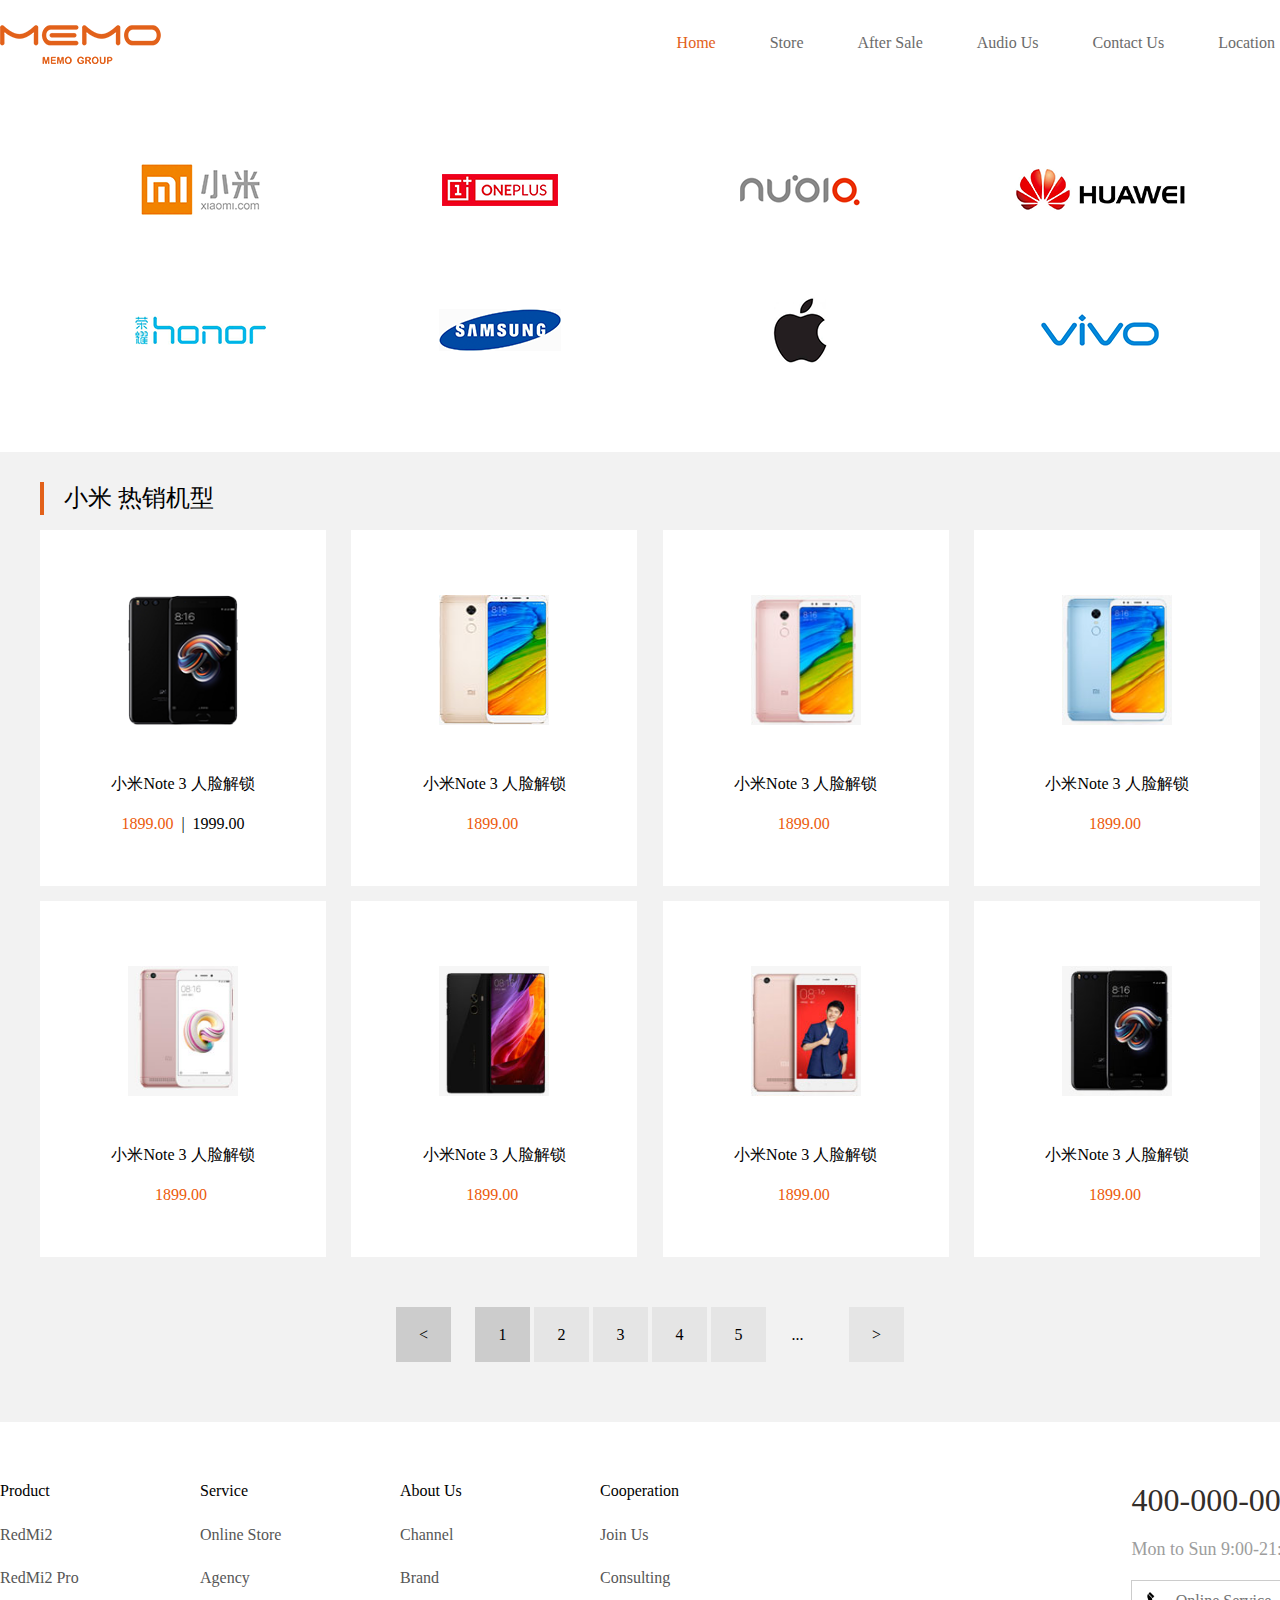
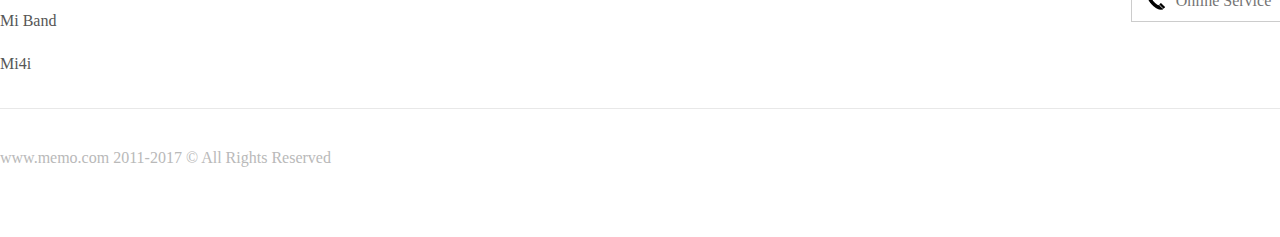
<file: view/morephone.html>
<!DOCTYPE html>
<html lang="en">
<head>
    <meta charset="UTF-8">
    <title>memo</title>
    <link rel="stylesheet" type="text/css" href="../style/style.css"/>
    <!-- <script src="//cdnjs.cloudflare.com/ajax/libs/less.js/3.0.2/less.min.js"></script> -->
</head>
<body>
    <div id="morephone">
        <div class="web">
            <header>
                <a href="" class="logo"></a>
                <nav>
                    <a class="active" href="../index.html">Home</a>
                    <a href="phonebrands.html">Store</a>
                    <a href="javascript:;">After Sale</a>
                    <a href="javascript:;">Audio Us</a>
                    <a href="aboutour.html">Contact Us</a>
                    <a href="javascript:;">Location</a>
                </nav>
            </header>
        </div>
        <div class="show-icon">
            <div class="icon-phone">
                <div>
                    <img src="../images/common/xmicon.png" alt="">
                </div>
                <div>
                    <img src="../images/common/flicon.png" alt="">
                </div>
                <div>
                    <img src="../images/common/nbicon.png" alt="">
                </div>
                <div>
                    <img src="../images/common/hwicon.png" alt="">
                </div>
            </div>
            <div class="icon-phone">
                <div>
                    <img src="../images/common/ryicon.png" alt="">
                </div>
                <div>
                    <img src="../images/common/sxicon.png" alt="">
                </div>
                <div>
                    <img src="../images/common/pgicon.png" alt="">
                </div>
                <div>
                    <img src="../images/common/wvicon.png" alt="">
                </div>
            </div>
        </div>
        <div class="all-screen">
            <div class="brands-show">
                <div class="title">
                    <div class="hot">小米&nbsp;热销机型</div>
                </div>
                <div class="phone-list">
                    <div class="phone-card">
                        <img src="../images/phonebrands/phone1.png" alt="">
                        <p class="phone-pro">
                            小米Note 3 人脸解锁
                        </p>
                        <p class="phone-price">
                            <span class="nowprice">1899.00&nbsp; </span>   <span class="setprice">|&nbsp; 1999.00</span> 
                        </p>
                    </div>
                    <div class="phone-card">
                        <img src="../images/phonebrands/phone2.jpg" alt="">
                        <p class="phone-pro">
                            小米Note 3 人脸解锁
                        </p>
                        <p class="phone-price">
                            <span class="nowprice">1899.00&nbsp; </span>   <span class="setprice"></span> 
                        </p>
                    </div>
                    <div class="phone-card">
                        <img src="../images/phonebrands/phone3.jpg" alt="">
                        <p class="phone-pro">
                            小米Note 3 人脸解锁
                        </p>
                        <p class="phone-price">
                            <span class="nowprice">1899.00&nbsp; </span>   <span class="setprice"></span> 
                        </p>
                    </div>
                    <div class="phone-card">
                        <img src="../images/phonebrands/phone4.jpg" alt="">
                        <p class="phone-pro">
                            小米Note 3 人脸解锁
                        </p>
                        <p class="phone-price">
                            <span class="nowprice">1899.00&nbsp; </span>   <span class="setprice"></span> 
                        </p>
                    </div>
                    <div class="phone-card">
                        <img src="../images/phonebrands/phone5.jpg" alt="">
                        <p class="phone-pro">
                            小米Note 3 人脸解锁
                        </p>
                        <p class="phone-price">
                            <span class="nowprice">1899.00&nbsp; </span>   <span class="setprice"></span> 
                        </p>
                    </div>
                    <div class="phone-card">
                        <img src="../images/phonebrands/phone6.jpg" alt="">
                        <p class="phone-pro">
                            小米Note 3 人脸解锁
                        </p>
                        <p class="phone-price">
                            <span class="nowprice">1899.00&nbsp; </span>   <span class="setprice"></span> 
                        </p>
                    </div>
                    <div class="phone-card">
                        <img src="../images/phonebrands/phone7.jpg" alt="">
                        <p class="phone-pro">
                            小米Note 3 人脸解锁
                        </p>
                        <p class="phone-price">
                            <span class="nowprice">1899.00&nbsp; </span>   <span class="setprice"></span> 
                        </p>
                    </div>
                    <div class="phone-card">
                        <img src="../images/phonebrands/phone8.jpg" alt="">
                        <p class="phone-pro">
                            小米Note 3 人脸解锁
                        </p>
                        <p class="phone-price">
                            <span class="nowprice">1899.00&nbsp; </span>   <span class="setprice"></span> 
                        </p>
                    </div>
                </div>
                <div class="pagenation">
                    <div class="prev no-click"><</div>
                    <div class="num no-click">1</div>
                    <div class="num">2</div>
                    <div class="num">3</div>
                    <div class="num">4</div>
                    <div class="num">5</div>
                    <div class="more">...</div>
                    <div class="next">></div>
                </div>
            </div>
        </div>
        
        
        <div class="footer clear">
            <div class="bottom-map clear">
                <div class="map-item">
                    <div class="item-title">Product</div>
                    <a href="">RedMi2</a>
                    <a href="">RedMi2 Pro</a>
                    <a href="">Mi Band</a>
                    <a href="">Mi4i</a>
                </div>
                <div class="map-item">
                    <div class="item-title">Service</div>
                    <a href="">Online Store</a>
                    <a href="">Agency</a>
                </div>
                <div class="map-item">
                    <div class="item-title">About Us</div>
                    <a href="">Channel</a>
                    <a href="">Brand</a>
                </div>
                <div class="map-item">
                    <div class="item-title">Cooperation</div>
                    <a href="">Join Us</a>
                    <a href="">Consulting</a>
                </div>
            </div>
            <div class="contact-info">
                <div class="tel-num">400-000-000</div>
                <div class="open-time">Mon to Sun 9:00-21:00</div>
                <a class="tel" href="" class="online">Online Service</a>
            </div>
        </div>
        <div class="copy">
            <div class="copyright">www.memo.com 2011-2017 &copy; All Rights Reserved</div>
        </div>
    </div>
    

</body>
</html>
</file>
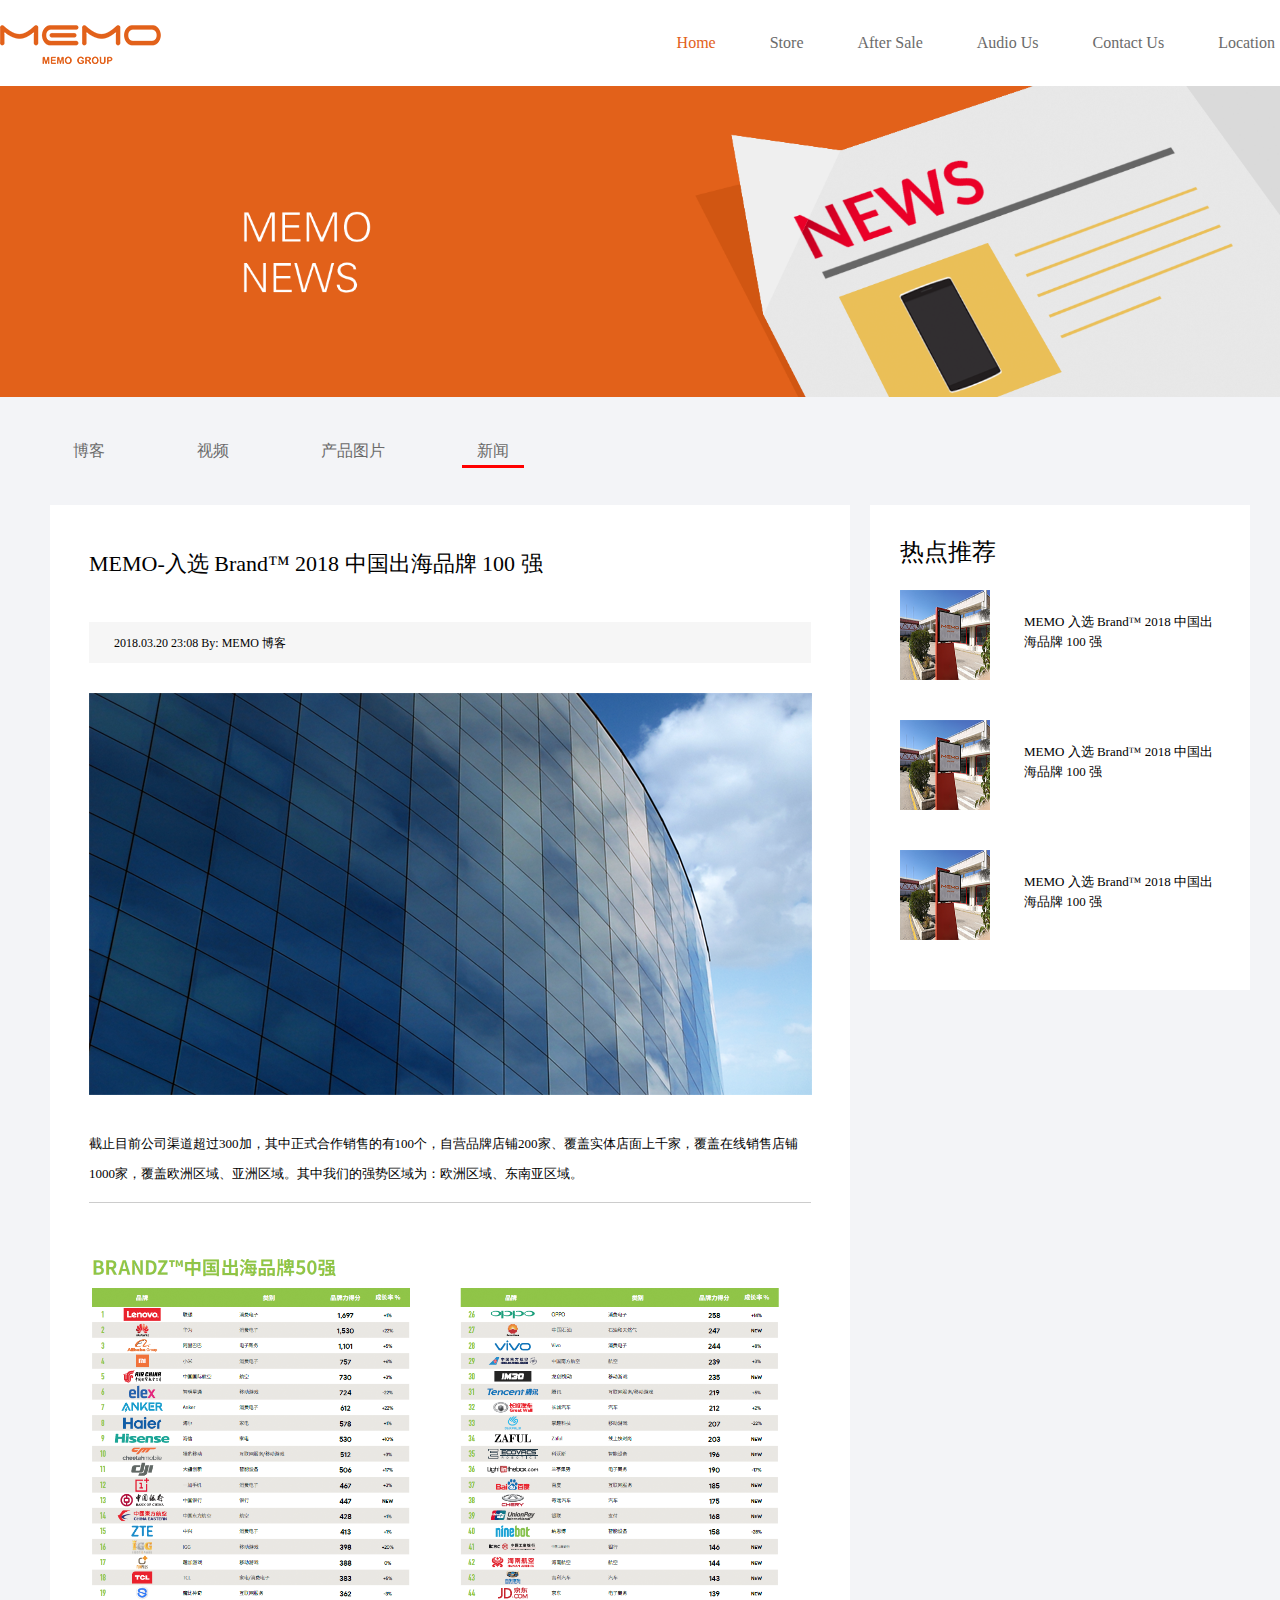
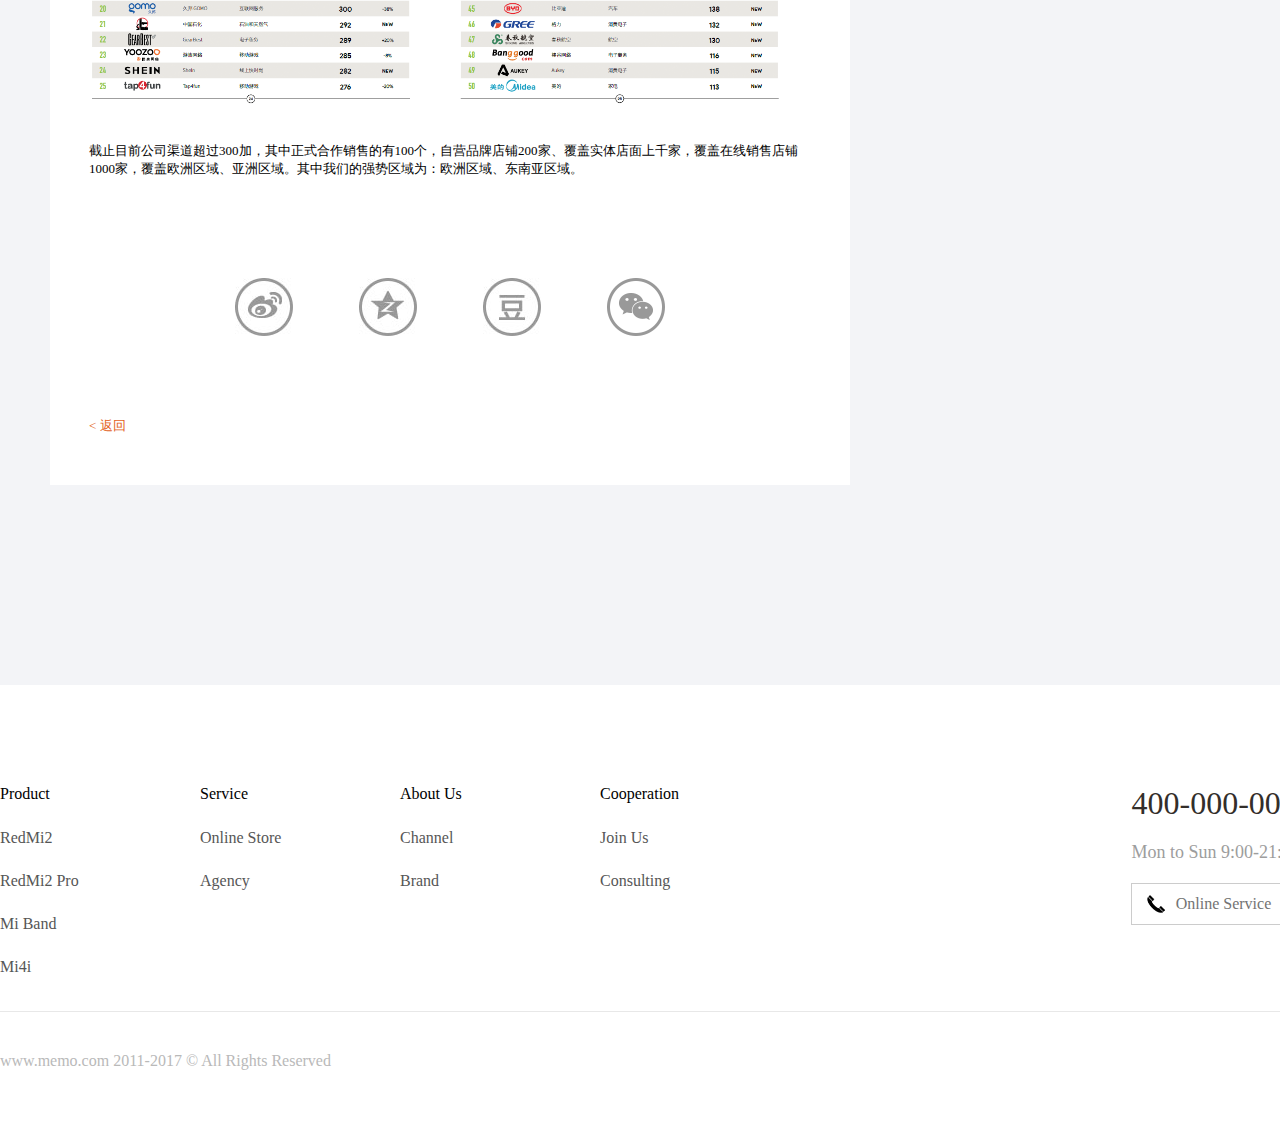
<file: view/newdetail.html>
<!DOCTYPE html>
<html lang="en">
<head>
    <meta charset="UTF-8">
    <title>memo</title>
    <link rel="stylesheet" type="text/css" href="../style/style.css"/>
    <!-- <script src="//cdnjs.cloudflare.com/ajax/libs/less.js/3.0.2/less.min.js"></script> -->
</head>
<body>
    <div id="newdetail">
        <div class="web">
            <header>
                <a href="" class="logo"></a>
                <nav>
                    <a class="active" href="../index.html">Home</a>
                    <a href="phonebrands.html">Store</a>
                    <a href="javascript:;">After Sale</a>
                    <a href="javascript:;">Audio Us</a>
                    <a href="aboutour.html">Contact Us</a>
                    <a href="javascript:;">Location</a>
                </nav>
            </header>
        </div>
        <div class="banner">
            <div class="swiper-container">
                <div class="swiper-wrapper">
                    <div class="swiper-slide"><img src="../images/news/banner.png" alt=""></div>
                </div>
            </div>
        </div>
        <div class="content">
            <div class="nav clear">
                <nav>
                    <a href="javascript:;">博客</a>
                    <a href="javascript:;">视频</a>
                    <a href="javascript:;">产品图片</a>
                    <a class="active" href="javascript:;">新闻</a>
                </nav>
            </div>
            <div class="news-list">
                <div class="list">
                    <div class="news-cover line-end">
                        <div class="title">MEMO-入选 Brand™ 2018 中国出海品牌 100 强</div>
                        <div class="share">
                            <span class="time-author">2018.03.20 23:08   By: MEMO 博客</span>
                            <!-- <div class="icon">
                                <img src="" alt="">
                                <span>23</span>
                                <img src="" alt="">
                                <span>23</span>
                                <img src="" alt="">
                            </div> -->
                        </div>
                        <div class="image">
                            <img src="../images/news/coverimg.png" alt="">
                        </div>
                        <div class="introdu">
                            <p>截止目前公司渠道超过300加，其中正式合作销售的有100个，自营品牌店铺200家、覆盖实体店面上千家，覆盖在线销售店铺1000家，覆盖欧洲区域、亚洲区域。其中我们的强势区域为：欧洲区域、东南亚区域。</p>
                        </div>
                    </div>
                    <div class="detail">
                        <img src="../images/newdetail/103.png" alt="">
                        <p>截止目前公司渠道超过300加，其中正式合作销售的有100个，自营品牌店铺200家、覆盖实体店面上千家，覆盖在线销售店铺1000家，覆盖欧洲区域、亚洲区域。其中我们的强势区域为：欧洲区域、东南亚区域。</p>
                    </div>
                    <div class="share-img">
                        <div>
                            <img class="bshare-qzone" src="../images/newdetail/sharewb.jpg" alt="">
                            <img src="../images/newdetail/shareqq.jpg" alt="">
                            <img src="../images/newdetail/sharedd.jpg" alt="">
                            <img src="../images/newdetail/sharewx.png" alt="">
                        </div>
                    </div>
                    <div class="back">
                        <a href="news.html">< 返回</a>
                    </div>
                </div>

                <div class="hot-news">
                    <div class="title">热点推荐</div>
                    <div class="news-short">
                        <img src="../images/news/565645.png" alt="">
                        <p><span>MEMO 入选 Brand™ 2018 中国出海品牌 100 强</span> </p>
                    </div>
                    <div class="news-short">
                        <img src="../images/news/565645.png" alt="">
                        <p><span>MEMO 入选 Brand™ 2018 中国出海品牌 100 强</span> </p>
                    </div>
                    <div class="news-short">
                        <img src="../images/news/565645.png" alt="">
                        <p><span>MEMO 入选 Brand™ 2018 中国出海品牌 100 强</span> </p>
                    </div>
                </div>
                
                
            </div>
            
            
            </div>
            
        </div>
        
        <div class="footer clear">
            <div class="bottom-map clear">
                <div class="map-item">
                    <div class="item-title">Product</div>
                    <a href="">RedMi2</a>
                    <a href="">RedMi2 Pro</a>
                    <a href="">Mi Band</a>
                    <a href="">Mi4i</a>
                </div>
                <div class="map-item">
                    <div class="item-title">Service</div>
                    <a href="">Online Store</a>
                    <a href="">Agency</a>
                </div>
                <div class="map-item">
                    <div class="item-title">About Us</div>
                    <a href="">Channel</a>
                    <a href="">Brand</a>
                </div>
                <div class="map-item">
                    <div class="item-title">Cooperation</div>
                    <a href="">Join Us</a>
                    <a href="">Consulting</a>
                </div>
            </div>
            <div class="contact-info">
                <div class="tel-num">400-000-000</div>
                <div class="open-time">Mon to Sun 9:00-21:00</div>
                <a class="tel" href="" class="online">Online Service</a>
            </div>
        </div>
        <div class="copy">
            <div class="copyright">www.memo.com 2011-2017 &copy; All Rights Reserved</div>
        </div>
        
    </div>
    
    
</body>
</html>
</file>
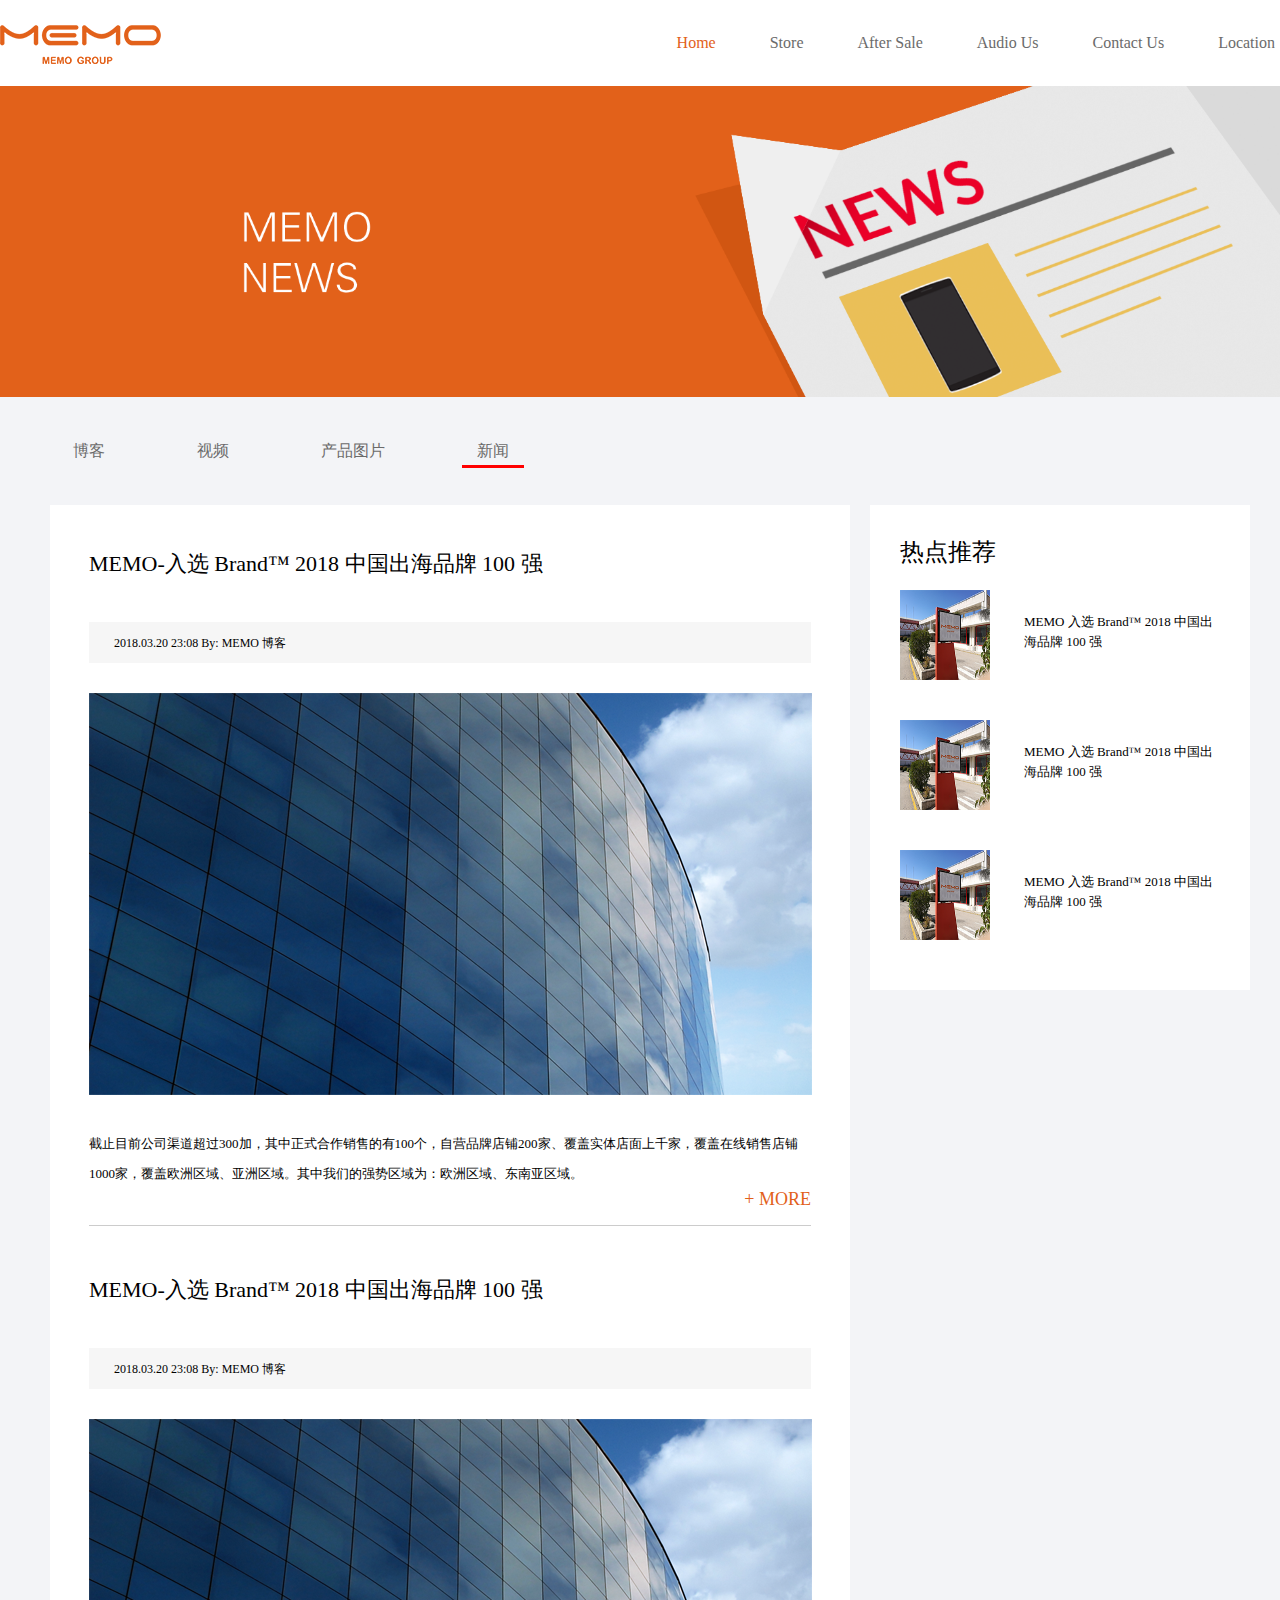
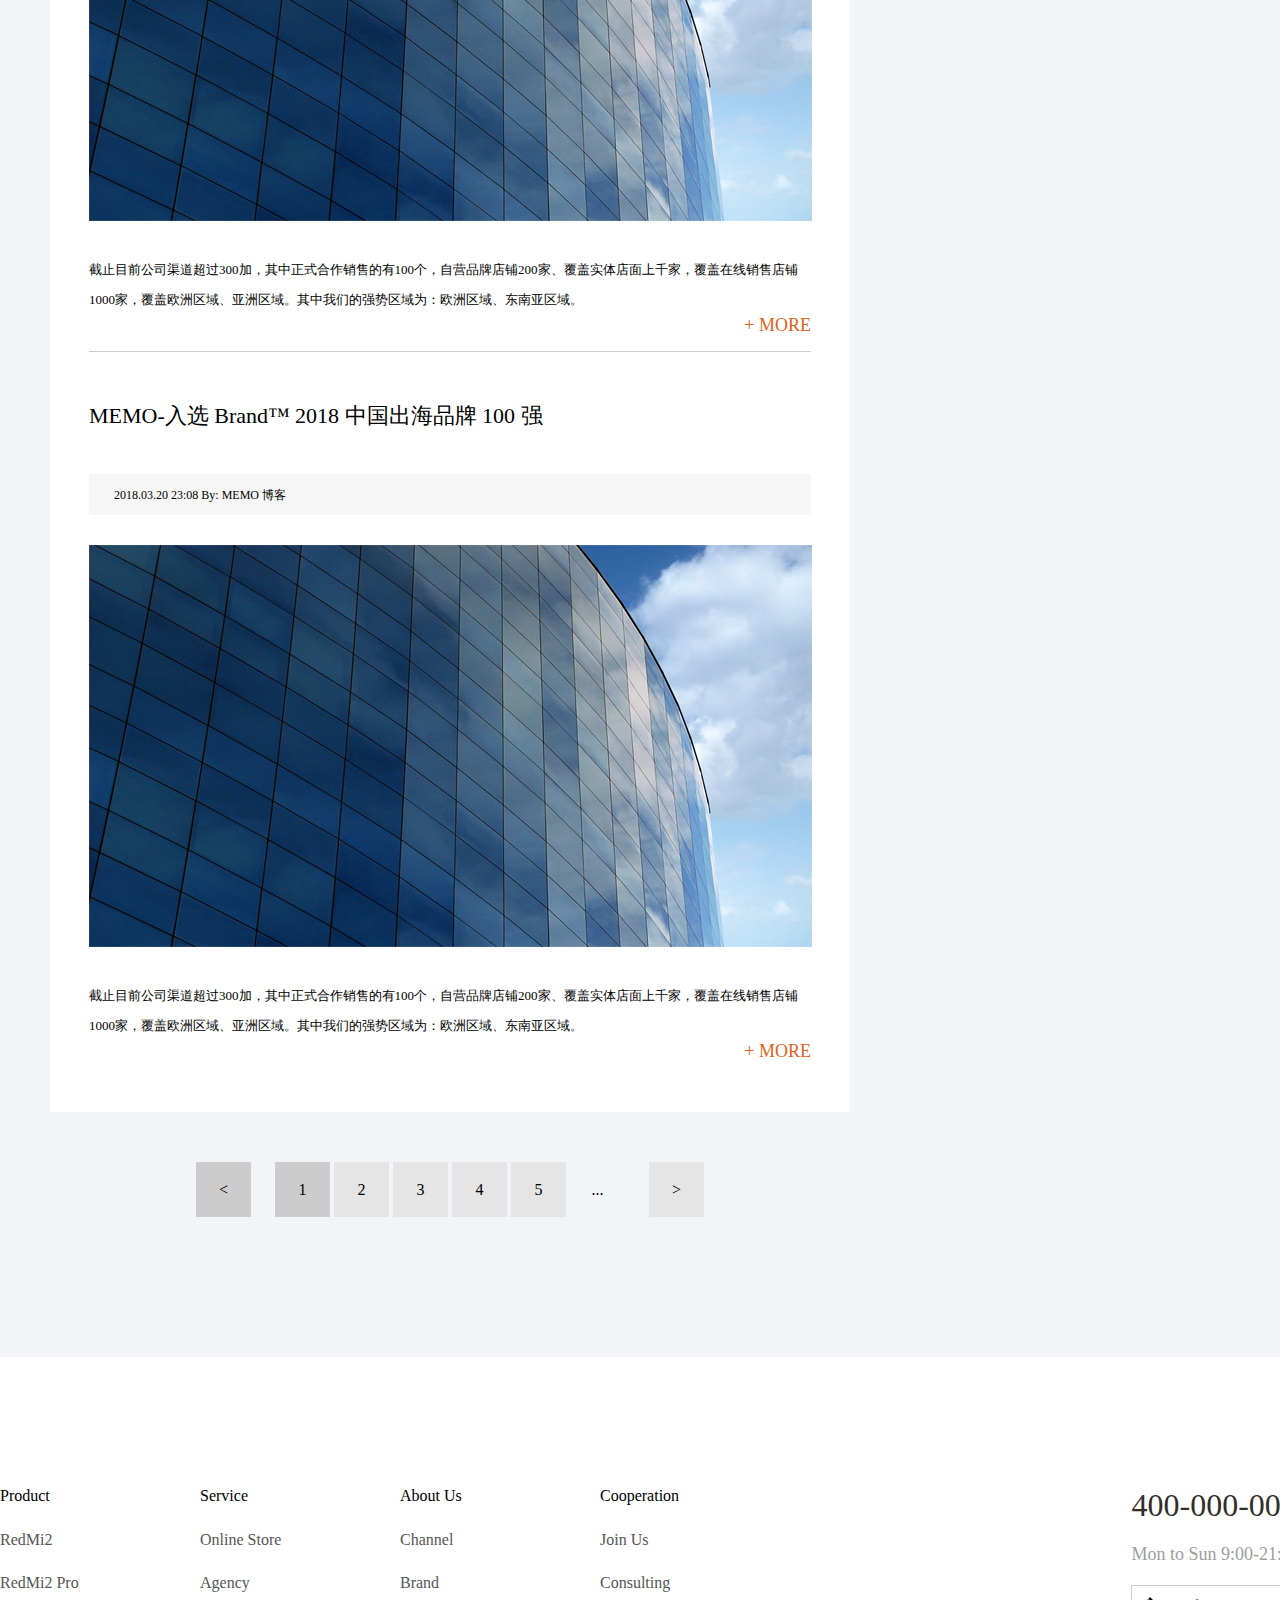
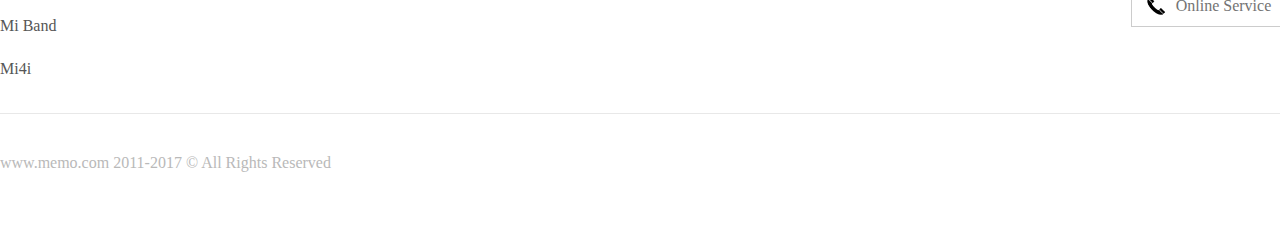
<file: view/news.html>
<!DOCTYPE html>
<html lang="en">
<head>
    <meta charset="UTF-8">
    <title>memo</title>
    <link rel="stylesheet" type="text/css" href="../style/style.css"/>
    <!-- <script src="//cdnjs.cloudflare.com/ajax/libs/less.js/3.0.2/less.min.js"></script> -->
</head>
<body>
    <div id="news">
        <div class="web">
            <header>
                <a href="" class="logo"></a>
                <nav>
                    <a class="active" href="../index.html">Home</a>
                    <a href="phonebrands.html">Store</a>
                    <a href="javascript:;">After Sale</a>
                    <a href="javascript:;">Audio Us</a>
                    <a href="aboutour.html">Contact Us</a>
                    <a href="javascript:;">Location</a>
                </nav>
            </header>
        </div>
        <div class="banner">
            <div class="swiper-container">
                <div class="swiper-wrapper">
                    <div class="swiper-slide"><img src="../images/news/banner.png" alt=""></div>
                </div>
            </div>
        </div>
        <div class="content">
            <div class="nav clear">
                <nav>
                    <a href="javascript:;">博客</a>
                    <a href="javascript:;">视频</a>
                    <a href="javascript:;">产品图片</a>
                    <a class="active" href="javascript:;">新闻</a>
                </nav>
            </div>
            <div class="news-list">
                <div class="list">
                    <div class="news-cover line-end">
                        <div class="title">MEMO-入选 Brand™ 2018 中国出海品牌 100 强</div>
                        <div class="share">
                            <span class="time-author">2018.03.20 23:08   By: MEMO 博客</span>
                            <!-- <div class="icon">
                                <img src="" alt="">
                                <span>23</span>
                                <img src="" alt="">
                                <span>23</span>
                                <img src="" alt="">
                            </div> -->
                        </div>
                        <div class="image">
                            <img src="../images/news/coverimg.png" alt="">
                        </div>
                        <div class="introdu">
                            <p>截止目前公司渠道超过300加，其中正式合作销售的有100个，自营品牌店铺200家、覆盖实体店面上千家，覆盖在线销售店铺1000家，覆盖欧洲区域、亚洲区域。其中我们的强势区域为：欧洲区域、东南亚区域。</p>
                        </div>
                        <a href="newdetail.html" class="more">
                            <p>+  MORE</p>
                        </a>
                    </div>
                    <div class="news-cover line-end">
                        <div class="title">MEMO-入选 Brand™ 2018 中国出海品牌 100 强</div>
                        <div class="share">
                            <span class="time-author">2018.03.20 23:08   By: MEMO 博客</span>
                            <!-- <div class="icon">
                                <img src="" alt="">
                                <span>23</span>
                                <img src="" alt="">
                                <span>23</span>
                                <img src="" alt="">
                            </div> -->
                        </div>
                        <div class="image">
                            <img src="../images/news/coverimg.png" alt="">
                        </div>
                        <div class="introdu">
                            <p>截止目前公司渠道超过300加，其中正式合作销售的有100个，自营品牌店铺200家、覆盖实体店面上千家，覆盖在线销售店铺1000家，覆盖欧洲区域、亚洲区域。其中我们的强势区域为：欧洲区域、东南亚区域。</p>
                        </div>
                        <a href="newdetail.html" class="more">
                            <p>+  MORE</p>
                        </a>
                    </div>
                    <div class="news-cover">
                        <div class="title">MEMO-入选 Brand™ 2018 中国出海品牌 100 强</div>
                        <div class="share">
                            <span class="time-author">2018.03.20 23:08   By: MEMO 博客</span>
                            <!-- <div class="icon">
                                <img src="" alt="">
                                <span>23</span>
                                <img src="" alt="">
                                <span>23</span>
                                <img src="" alt="">
                            </div> -->
                        </div>
                        <div class="image">
                            <img src="../images/news/coverimg.png" alt="">
                        </div>
                        <div class="introdu">
                            <p>截止目前公司渠道超过300加，其中正式合作销售的有100个，自营品牌店铺200家、覆盖实体店面上千家，覆盖在线销售店铺1000家，覆盖欧洲区域、亚洲区域。其中我们的强势区域为：欧洲区域、东南亚区域。</p>
                        </div>
                        <a href="newdetail.html" class="more">
                            <p>+  MORE</p>
                        </a>
                    </div>
                </div>

                <div class="hot-news">
                    <div class="title">热点推荐</div>
                    <div class="news-short">
                        <img src="../images/news/565645.png" alt="">
                        <p><span>MEMO 入选 Brand™ 2018 中国出海品牌 100 强</span> </p>
                    </div>
                    <div class="news-short">
                        <img src="../images/news/565645.png" alt="">
                        <p><span>MEMO 入选 Brand™ 2018 中国出海品牌 100 强</span> </p>
                    </div>
                    <div class="news-short">
                        <img src="../images/news/565645.png" alt="">
                        <p><span>MEMO 入选 Brand™ 2018 中国出海品牌 100 强</span> </p>
                    </div>
                </div>
                
                <div class="pagenation">
                    <div class="prev no-click"><</div>
                    <div class="num no-click">1</div>
                    <div class="num">2</div>
                    <div class="num">3</div>
                    <div class="num">4</div>
                    <div class="num">5</div>
                    <div class="more">...</div>
                    <div class="next">></div>
                </div>
            </div>
            
            
            </div>
            
        </div>
        
        <div class="footer clear">
            <div class="bottom-map clear">
                <div class="map-item">
                    <div class="item-title">Product</div>
                    <a href="">RedMi2</a>
                    <a href="">RedMi2 Pro</a>
                    <a href="">Mi Band</a>
                    <a href="">Mi4i</a>
                </div>
                <div class="map-item">
                    <div class="item-title">Service</div>
                    <a href="">Online Store</a>
                    <a href="">Agency</a>
                </div>
                <div class="map-item">
                    <div class="item-title">About Us</div>
                    <a href="">Channel</a>
                    <a href="">Brand</a>
                </div>
                <div class="map-item">
                    <div class="item-title">Cooperation</div>
                    <a href="">Join Us</a>
                    <a href="">Consulting</a>
                </div>
            </div>
            <div class="contact-info">
                <div class="tel-num">400-000-000</div>
                <div class="open-time">Mon to Sun 9:00-21:00</div>
                <a class="tel" href="" class="online">Online Service</a>
            </div>
        </div>
        <div class="copy">
            <div class="copyright">www.memo.com 2011-2017 &copy; All Rights Reserved</div>
        </div>
    </div>
    

</body>
</html>
</file>
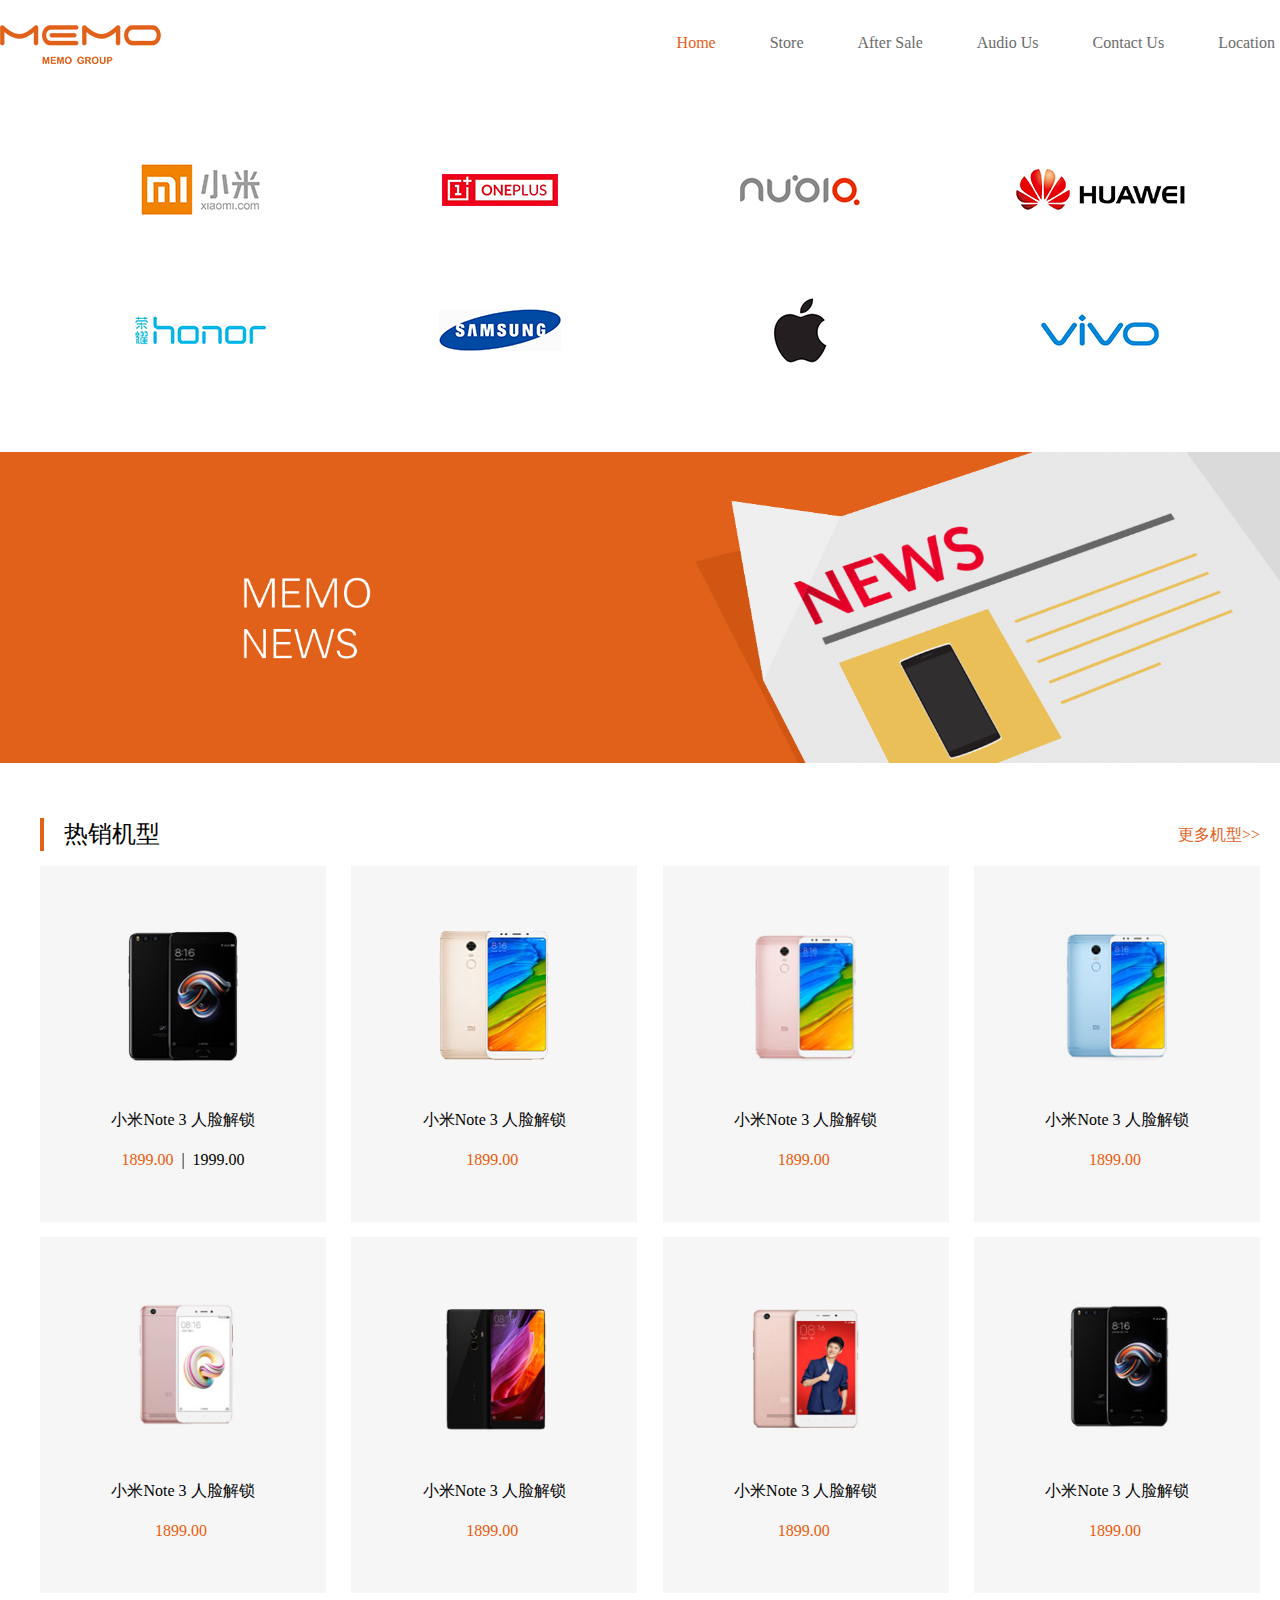
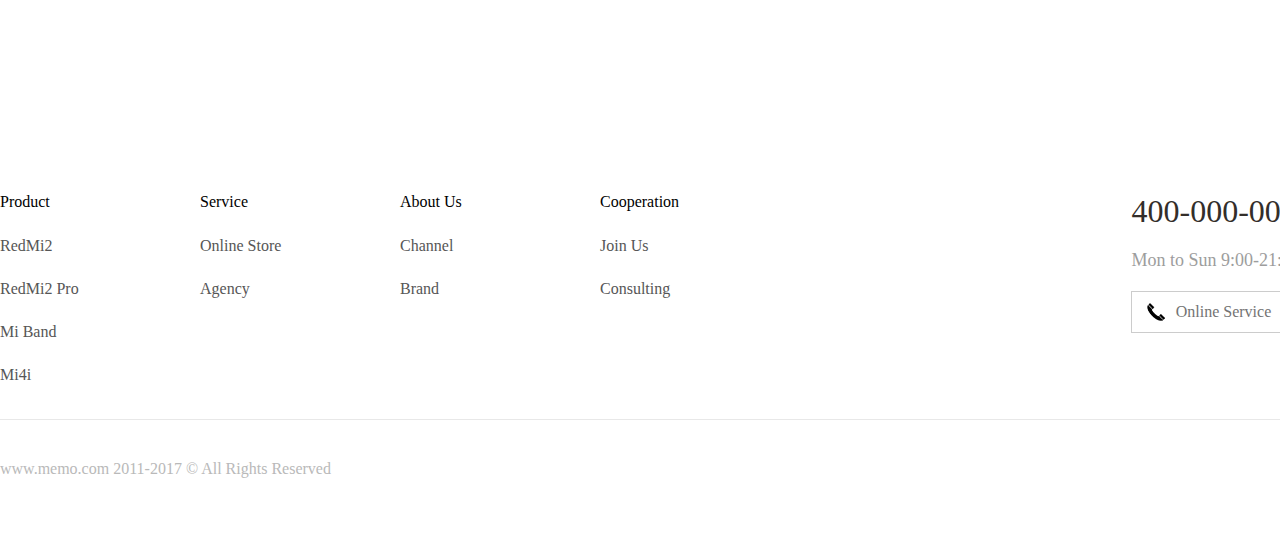
<file: view/phonebrands.html>
<!DOCTYPE html>
<html lang="en">
<head>
    <meta charset="UTF-8">
    <title>memo</title>
    <link rel="stylesheet" type="text/css" href="../style/style.css"/>
    <!-- <script src="//cdnjs.cloudflare.com/ajax/libs/less.js/3.0.2/less.min.js"></script> -->
</head>
<body>
    <div id="phonebrands">
        <div class="web">
            <header>
                <a href="" class="logo"></a>
                <nav>
                    <a class="active" href="../index.html">Home</a>
                    <a href="phonebrands.html">Store</a>
                    <a href="javascript:;">After Sale</a>
                    <a href="javascript:;">Audio Us</a>
                    <a href="aboutour.html">Contact Us</a>
                    <a href="javascript:;">Location</a>
                </nav>
            </header>
        </div>
        <div class="show-icon">
            <div class="icon-phone">
                <div>
                    <img src="../images/common/xmicon.png" alt="">
                </div>
                <div>
                    <img src="../images/common/flicon.png" alt="">
                </div>
                <div>
                    <img src="../images/common/nbicon.png" alt="">
                </div>
                <div>
                    <img src="../images/common/hwicon.png" alt="">
                </div>
            </div>
            <div class="icon-phone">
                <div>
                    <img src="../images/common/ryicon.png" alt="">
                </div>
                <div>
                    <img src="../images/common/sxicon.png" alt="">
                </div>
                <div>
                    <img src="../images/common/pgicon.png" alt="">
                </div>
                <div>
                    <img src="../images/common/wvicon.png" alt="">
                </div>
            </div>
        </div>
        <div class="banner">
            <div class="swiper-container">
                <div class="swiper-wrapper">
                    <div class="swiper-slide"><img src="../images/news/banner.png" alt=""></div>
                </div>
            </div>
        </div>

        <div class="brands-show">
            <div class="title">
                <div class="hot">热销机型</div>
                <a href="morephone.html">更多机型>></a>
            </div>
            <div class="phone-list">
                <div class="phone-card">
                    <img src="../images/phonebrands/phone1.png" alt="">
                    <p class="phone-pro">
                        小米Note 3 人脸解锁
                    </p>
                    <p class="phone-price">
                        <span class="nowprice">1899.00&nbsp; </span>   <span class="setprice">|&nbsp; 1999.00</span> 
                    </p>
                </div>
                <div class="phone-card">
                    <img src="../images/phonebrands/phone2.jpg" alt="">
                    <p class="phone-pro">
                        小米Note 3 人脸解锁
                    </p>
                    <p class="phone-price">
                        <span class="nowprice">1899.00&nbsp; </span>   <span class="setprice"></span> 
                    </p>
                </div>
                <div class="phone-card">
                    <img src="../images/phonebrands/phone3.jpg" alt="">
                    <p class="phone-pro">
                        小米Note 3 人脸解锁
                    </p>
                    <p class="phone-price">
                        <span class="nowprice">1899.00&nbsp; </span>   <span class="setprice"></span> 
                    </p>
                </div>
                <div class="phone-card">
                    <img src="../images/phonebrands/phone4.jpg" alt="">
                    <p class="phone-pro">
                        小米Note 3 人脸解锁
                    </p>
                    <p class="phone-price">
                        <span class="nowprice">1899.00&nbsp; </span>   <span class="setprice"></span> 
                    </p>
                </div>
                <div class="phone-card">
                    <img src="../images/phonebrands/phone5.jpg" alt="">
                    <p class="phone-pro">
                        小米Note 3 人脸解锁
                    </p>
                    <p class="phone-price">
                        <span class="nowprice">1899.00&nbsp; </span>   <span class="setprice"></span> 
                    </p>
                </div>
                <div class="phone-card">
                    <img src="../images/phonebrands/phone6.jpg" alt="">
                    <p class="phone-pro">
                        小米Note 3 人脸解锁
                    </p>
                    <p class="phone-price">
                        <span class="nowprice">1899.00&nbsp; </span>   <span class="setprice"></span> 
                    </p>
                </div>
                <div class="phone-card">
                    <img src="../images/phonebrands/phone7.jpg" alt="">
                    <p class="phone-pro">
                        小米Note 3 人脸解锁
                    </p>
                    <p class="phone-price">
                        <span class="nowprice">1899.00&nbsp; </span>   <span class="setprice"></span> 
                    </p>
                </div>
                <div class="phone-card">
                    <img src="../images/phonebrands/phone8.jpg" alt="">
                    <p class="phone-pro">
                        小米Note 3 人脸解锁
                    </p>
                    <p class="phone-price">
                        <span class="nowprice">1899.00&nbsp; </span>   <span class="setprice"></span> 
                    </p>
                </div>
            </div>
        </div>
        
        <div class="footer clear">
            <div class="bottom-map clear">
                <div class="map-item">
                    <div class="item-title">Product</div>
                    <a href="">RedMi2</a>
                    <a href="">RedMi2 Pro</a>
                    <a href="">Mi Band</a>
                    <a href="">Mi4i</a>
                </div>
                <div class="map-item">
                    <div class="item-title">Service</div>
                    <a href="">Online Store</a>
                    <a href="">Agency</a>
                </div>
                <div class="map-item">
                    <div class="item-title">About Us</div>
                    <a href="">Channel</a>
                    <a href="">Brand</a>
                </div>
                <div class="map-item">
                    <div class="item-title">Cooperation</div>
                    <a href="">Join Us</a>
                    <a href="">Consulting</a>
                </div>
            </div>
            <div class="contact-info">
                <div class="tel-num">400-000-000</div>
                <div class="open-time">Mon to Sun 9:00-21:00</div>
                <a class="tel" href="" class="online">Online Service</a>
            </div>
        </div>
        <div class="copy">
            <div class="copyright">www.memo.com 2011-2017 &copy; All Rights Reserved</div>
        </div>
    </div>
    

</body>
</html>
</file>
<file: style/style.css>
* {
  margin: 0;
  padding: 0;
}
ui,
li {
  list-style: none;
}
a {
  text-decoration: none;
}
.clear:after {
  content: '';
  display: block;
  clear: both;
}
.font-p {
  font-family: "MicrosoftYaHeiLight";
  font-size: 16px;
  color: #949494;
}
.need-oreage-circle::before {
  content: "";
  display: inline-block;
  width: 5px;
  height: 5px;
  background-image: url('../images/common/circle.png');
  position: relative;
  top: -4px;
  left: -10px;
}
.web {
  width: 100%;
  min-width: 1300px;
  margin: 0 auto;
}
header {
  width: 1300px;
  height: 86px;
  margin: 0 auto;
  background: #fff;
}
header .logo {
  float: left;
  width: 162px;
  height: 86px;
  background: url('../images/common/logo.png');
}
header nav {
  float: right;
}
header nav a {
  display: inline-block;
  padding: 0 25px;
  line-height: 86px;
  color: #6b6b6b;
  font-size: 16px;
}
header nav a.active {
  color: #e2611a;
}
.banner {
  width: 100%;
  min-width: 1300px;
}
.banner .swiper-container {
  width: 100%;
}
.banner .swiper-container .swiper-wrapper {
  width: 100%;
}
.banner .swiper-container .swiper-slide {
  width: 100%;
}
.banner .swiper-container .swiper-slide img {
  display: block;
  width: 100%;
}
.banner .swiper-container .swiper-pagination-bullet {
  width: 50px;
  height: 2px;
  border-radius: 0;
  background: rgba(255, 255, 255, 0.6);
  opacity: 1;
  transition: .3s;
}
.banner .swiper-container .swiper-pagination-bullet-active {
  width: 104px;
  height: 4px;
}
.banner .swiper-container .swiper-button-next,
.banner .swiper-container .swiper-button-prev {
  width: 22px;
  height: 39px;
  background-size: cover;
  outline: none;
}
.banner .swiper-container .swiper-button-prev {
  background-image: url(../images/common/arrow-left.png);
  left: 28px;
}
.banner .swiper-container .swiper-button-next {
  background-image: url(../images/common/arrow-right.png);
  right: 28px;
}
.banner .swiper-container-horizontal > .swiper-pagination-bullets .swiper-pagination-bullet {
  margin: 0 10px;
}
.nav {
  width: 1300px;
  height: 108px;
  margin: auto;
  text-align: center;
}
.nav nav {
  float: left;
  line-height: 108px;
  text-align: center;
}
.nav nav a {
  display: inline-block;
  line-height: 20px;
  padding: 4px 15px;
  margin-left: 58px;
  color: #6b6b6b;
  font-size: 16px;
}
.nav nav a.active {
  border-bottom: 3px solid red;
}
.pagenation {
  text-align: center;
  width: 800px;
  margin: 50px 0 0 50px;
  padding-bottom: 140px;
}
.pagenation div {
  display: inline-block;
  width: 55px;
  line-height: 55px;
  text-align: center;
  background: #e5e5e5;
  cursor: pointer;
}
.pagenation .no-click {
  background: #ccc;
}
.pagenation .more {
  background: none;
}
.pagenation .prev {
  margin-right: 20px;
}
.pagenation .next {
  margin-left: 20px;
}
.line-end::after {
  content: "";
  display: inline-block;
  width: 100%;
  height: 1px;
  background: #ccc;
}
.product-wrap {
  width: 100%;
  margin-bottom: 95px;
}
.product-wrap li {
  width: 50%;
  float: left;
}
.product-wrap li img {
  display: block;
  width: 100%;
}
.footer {
  width: 1300px;
  margin: 0 auto 40px;
  padding-bottom: 10px;
  border-bottom: 1px solid #e8e8e8;
}
.footer .bottom-map {
  float: left;
}
.footer .bottom-map .map-item {
  width: 200px;
  float: left;
}
.footer .bottom-map .map-item .item-title {
  font-size: 16px;
  color: #000;
  margin-bottom: 26px;
}
.footer .bottom-map .map-item a {
  display: block;
  margin-bottom: 25px;
  font-size: 16px;
  color: #565656;
}
.footer .contact-info {
  float: right;
}
.footer .contact-info .tel-num {
  font-size: 32px;
  color: #332e2a;
  margin-bottom: 20px;
}
.footer .contact-info .open-time {
  font-size: 18px;
  color: #9d9d9d;
  margin-bottom: 20px;
}
.footer .contact-info .tel {
  display: block;
  padding-left: 20px;
  width: 142px;
  height: 40px;
  border: 1px solid #ccc;
  line-height: 40px;
  text-align: center;
  font-size: 16px;
  color: #737373;
  background: url(../images/common/tel.png) no-repeat 15px center;
}
.copy {
  width: 1300px;
  margin: 0 auto;
  padding-bottom: 70px;
}
.copy .copyright {
  font-size: 16px;
  color: #b9b9b9;
}
#aboutour .circle-list {
  line-height: 55px;
  text-align: center;
}
#aboutour .company-pro {
  width: 1300px;
  margin: auto;
}
#aboutour .company-pro .title {
  font-weight: 400;
  font-size: 26px;
  color: #131b23;
  margin-top: 40px;
  text-align: center;
}
#aboutour .company-pro p {
  line-height: 30px;
  width: 631px;
  margin: auto;
}
#aboutour .partner-icon {
  margin-top: 80px;
  text-align: center;
}
#aboutour .partner-icon img {
  width: 1080px;
}
#aboutour .turnover-pro {
  width: 100%;
  background: #f7f7f8;
  margin-top: 45px;
  text-align: center;
  padding-bottom: 40px;
}
#aboutour .turnover-pro p {
  width: 630px;
  padding-left: 12px;
}
#aboutour .turnover-pro p:first-child {
  margin-right: 40px;
}
#aboutour .turnover-pro p:last-child {
  margin-left: 40px;
}
#aboutour .turnover-pro .title {
  display: flex;
}
#aboutour .turnover-pro .title p {
  font-size: 26px;
  color: #131b23;
  margin-top: 80px;
  text-align: left;
}
#aboutour .turnover-pro .title p:first-child {
  text-align: right;
}
#aboutour .turnover-pro .title span {
  color: #e2611a;
}
#aboutour .turnover-pro .deta-pro {
  display: flex;
  margin-top: 20px;
  margin-bottom: 40px;
}
#aboutour .turnover-pro .deta-pro p {
  font-size: 16px;
  color: #949494;
  text-align: left;
  line-height: 40px;
}
#aboutour .team-pro {
  width: 1300px;
  margin: auto;
  margin-bottom: 240px;
}
#aboutour .team-pro .title {
  font-weight: 400;
  font-size: 26px;
  color: #131b23;
  margin-top: 90px;
  text-align: center;
}
#aboutour .team-pro .people-pro {
  display: flex;
  margin-top: 60px;
}
#aboutour .team-pro .people-pro .img-show {
  width: 210px;
}
#aboutour .team-pro .people-pro .img-show img {
  width: 210px;
}
#aboutour .team-pro .people-pro .all-pro {
  margin-left: 30px;
  line-height: 30px;
  width: 348px;
}
#aboutour .team-pro .people-pro .all-pro .name {
  font-size: 20px;
  color: #131b23;
}
#aboutour .team-pro .people-pro .all-pro .posi {
  font-size: 16px;
  color: #131b23;
  margin-top: 20px;
}
#aboutour .team-pro .people-pro .all-pro .text-pro {
  margin-top: 20px;
  font-size: 14px;
  color: #949494;
}
#aboutour .team-pro .first .all-pro {
  width: 1058px;
}
#aboutour .team-pro .no-first:nth-of-type(odd) {
  width: 680px;
  float: left;
}
#aboutour .team-pro .no-first:nth-of-type(even) {
  width: 600px;
}
#news .content,
#newdetail .content {
  width: 100%;
  background: #f3f4f7;
  margin-bottom: 130px;
}
#news .news-list,
#newdetail .news-list {
  width: 1300px;
  margin: auto;
  position: relative;
}
#news .news-list .list,
#newdetail .news-list .list {
  width: 850px;
}
#news .news-list .list .news-cover,
#newdetail .news-list .list .news-cover {
  width: 800px;
  margin-left: 50px;
  background: #fff;
  padding: 0 39px;
  box-sizing: border-box;
}
#news .news-list .list .news-cover .title,
#newdetail .news-list .list .news-cover .title {
  line-height: 117px;
  font-size: 22px;
  color: #000;
}
#news .news-list .list .news-cover .share,
#newdetail .news-list .list .news-cover .share {
  line-height: 40px;
  background: #f6f6f6;
  padding: 0 25px;
}
#news .news-list .list .news-cover .share .time-author,
#newdetail .news-list .list .news-cover .share .time-author {
  font-size: 12px;
  color: #000;
}
#news .news-list .list .news-cover .share .icon,
#newdetail .news-list .list .news-cover .share .icon {
  float: right;
}
#news .news-list .list .news-cover .share .icon img,
#newdetail .news-list .list .news-cover .share .icon img {
  display: inline-block;
  width: 16px;
  height: 16px;
  background: red;
}
#news .news-list .list .news-cover .share .icon span,
#newdetail .news-list .list .news-cover .share .icon span {
  color: #cecece;
}
#news .news-list .list .news-cover .image,
#newdetail .news-list .list .news-cover .image {
  margin-top: 30px;
  width: 728px;
}
#news .news-list .list .news-cover .introdu,
#newdetail .news-list .list .news-cover .introdu {
  margin-top: 30px;
  font-size: 13px;
  line-height: 30px;
  color: #000;
}
#news .news-list .list .news-cover .more,
#newdetail .news-list .list .news-cover .more {
  text-align: right;
  font-size: 18px;
  color: #e2611a;
  margin: 25px 0 15px 0;
  cursor: pointer;
}
#news .news-list .list .news-cover:last-child,
#newdetail .news-list .list .news-cover:last-child {
  padding-bottom: 50px;
}
#news .hot-news,
#newdetail .hot-news {
  position: absolute;
  width: 380px;
  top: 0;
  left: 870px;
  background: #fff;
  padding: 10px 30px;
  box-sizing: border-box;
}
#news .hot-news .title,
#newdetail .hot-news .title {
  line-height: 75px;
  font-size: 24px;
  color: #000000;
}
#news .hot-news .news-short,
#newdetail .hot-news .news-short {
  line-height: 90px;
}
#news .hot-news .news-short img,
#newdetail .hot-news .news-short img {
  width: 90px;
  height: 90px;
}
#news .hot-news .news-short p,
#newdetail .hot-news .news-short p {
  display: inline-block;
  width: 195px;
  margin-left: 30px;
  line-height: 20px;
  vertical-align: middle;
  position: relative;
  top: -45px;
  font-size: 13px;
}
#newdetail .content {
  padding-bottom: 200px;
  margin-bottom: 100px;
}
#newdetail .detail {
  width: 800px;
  margin-left: 50px;
  background: #fff;
  padding: 20px 39px;
  box-sizing: border-box;
}
#newdetail .detail img {
  margin: 30px 0;
}
#newdetail .detail p {
  font-size: 13px;
}
#newdetail .share-img {
  width: 800px;
  margin-left: 50px;
  background: #fff;
  padding: 80px 0;
}
#newdetail .share-img div {
  width: 430px;
  margin: auto;
  display: flex;
  justify-content: space-between;
  cursor: pointer;
}
#newdetail .back {
  width: 800px;
  margin-left: 50px;
  background: #fff;
  padding-bottom: 50px;
  cursor: pointer;
}
#newdetail .back a {
  margin-left: 39px;
  color: #e2611a;
  font-size: 13px;
}
#phonebrands .show-icon,
#morephone .show-icon {
  margin-bottom: 85px;
}
#phonebrands .icon-phone,
#morephone .icon-phone {
  width: 1300px;
  margin: auto;
  padding: 0 110px;
  display: flex;
  flex-wrap: wrap;
  justify-content: space-between;
  align-items: center;
  box-sizing: border-box;
  margin-top: 50px;
}
#phonebrands .icon-phone div,
#morephone .icon-phone div {
  width: 180px;
  text-align: center;
  cursor: pointer;
}
#phonebrands .brands-show,
#morephone .brands-show {
  width: 1300px;
  box-sizing: border-box;
  padding: 0 40px;
  margin: auto;
  margin-top: 55px;
}
#phonebrands .brands-show .title .hot,
#morephone .brands-show .title .hot {
  border-left: 4px solid #e2611a;
  font-size: 24px;
  line-height: 33px;
  display: inline-block;
  padding-left: 20px;
}
#phonebrands .brands-show .title a,
#morephone .brands-show .title a {
  float: right;
  color: #e2611a;
  font-size: 16px;
  display: inline-block;
  line-height: 33px;
  text-align: center;
}
#phonebrands .phone-list,
#morephone .phone-list {
  display: flex;
  justify-content: space-between;
  flex-wrap: wrap;
  margin-bottom: 200px;
}
#phonebrands .phone-list .phone-card,
#morephone .phone-list .phone-card {
  width: 286px;
  height: 356px;
  background: #f6f6f6;
  margin-top: 15px;
  text-align: center;
  cursor: pointer;
}
#phonebrands .phone-list .phone-card img,
#morephone .phone-list .phone-card img {
  margin-top: 65px;
  width: 110px;
  height: 130px;
}
#phonebrands .phone-list .phone-card .phone-pro,
#morephone .phone-list .phone-card .phone-pro {
  margin-top: 45px;
}
#phonebrands .phone-list .phone-card .phone-price,
#morephone .phone-list .phone-card .phone-price {
  margin-top: 20px;
  font-size: 16px;
}
#phonebrands .phone-list .phone-card .phone-price .nowprice,
#morephone .phone-list .phone-card .phone-price .nowprice {
  color: #ec5b0b;
}
#morephone .all-screen {
  background: #f2f2f2;
  padding-top: 30px;
  padding-bottom: 60px;
  margin-bottom: 60px;
}
#morephone .all-screen .brands-show {
  margin-top: 0;
  margin-bottom: 0;
}
#morephone .all-screen .brands-show .phone-list {
  margin-bottom: 0;
}
#morephone .all-screen .brands-show .phone-card {
  background: #fff;
}
#morephone .pagenation {
  margin: auto;
  margin-top: 50px;
  padding-bottom: 0;
}
</file>
